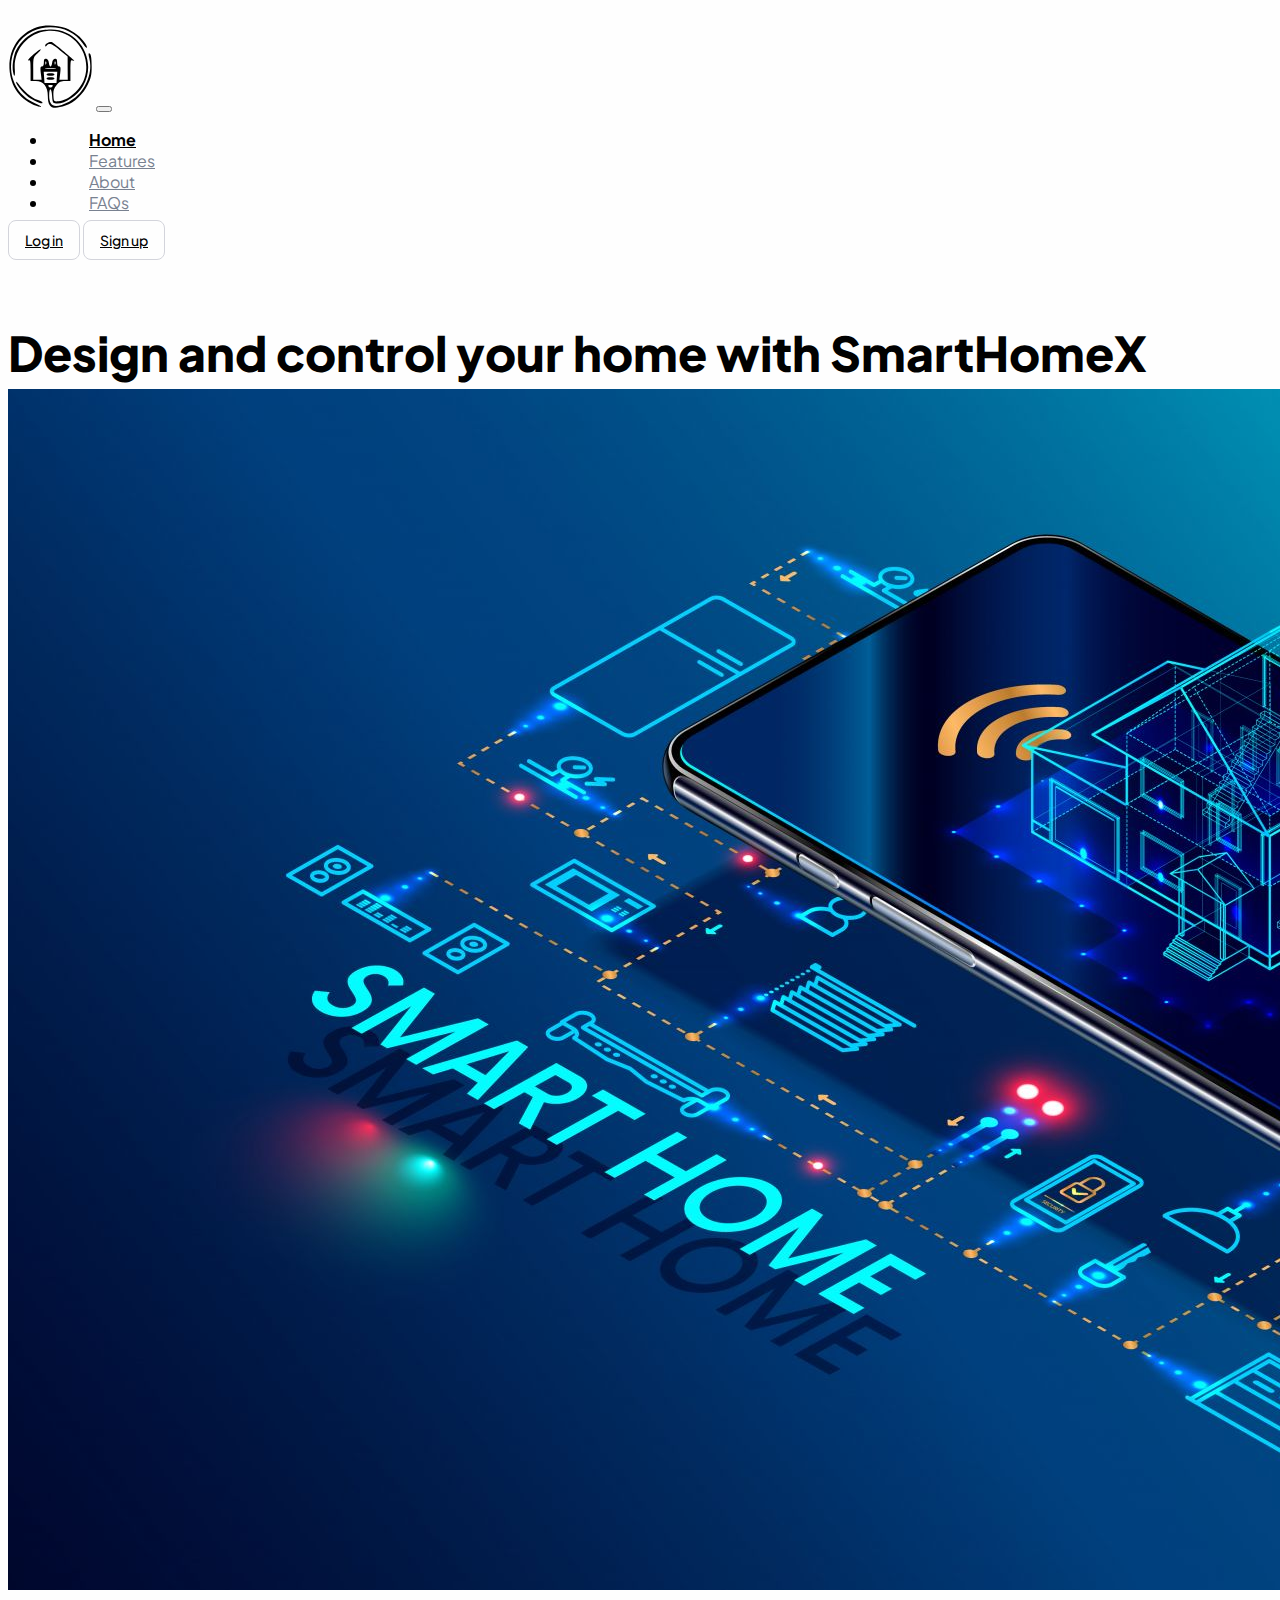
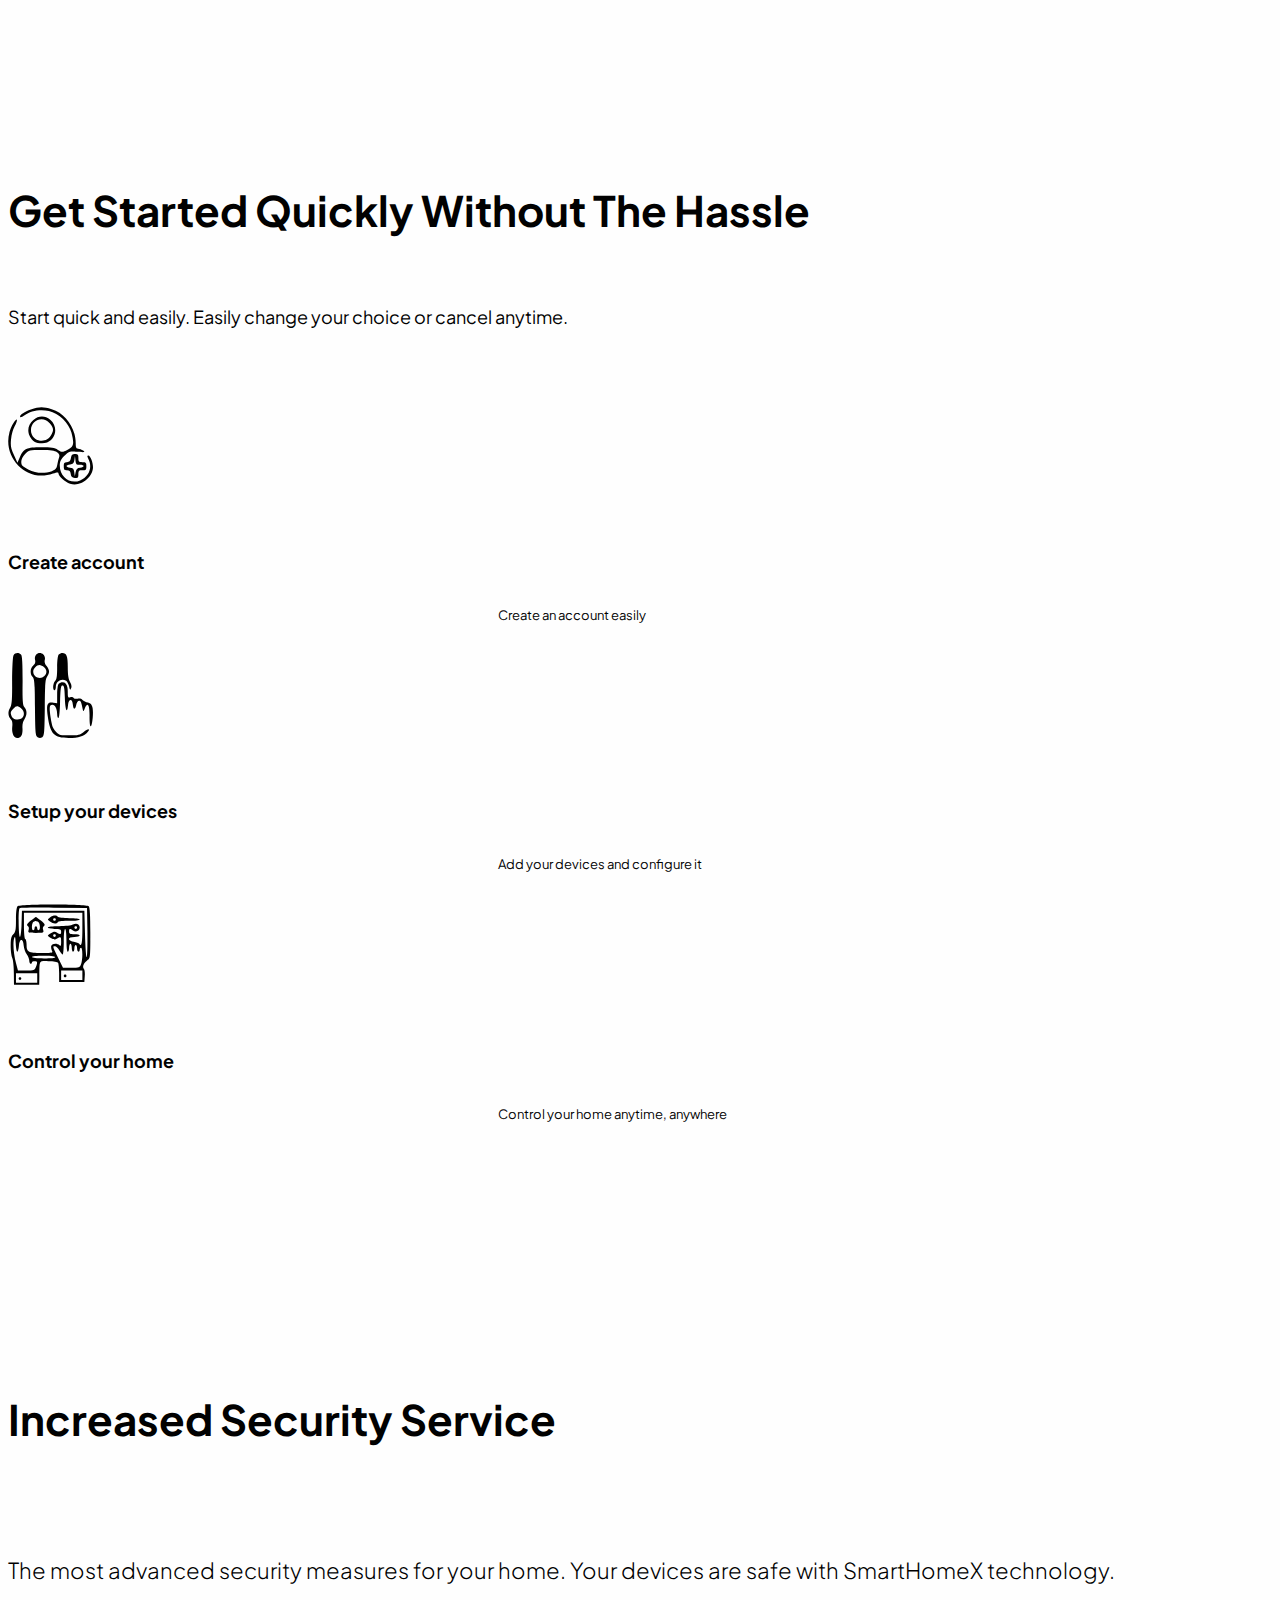
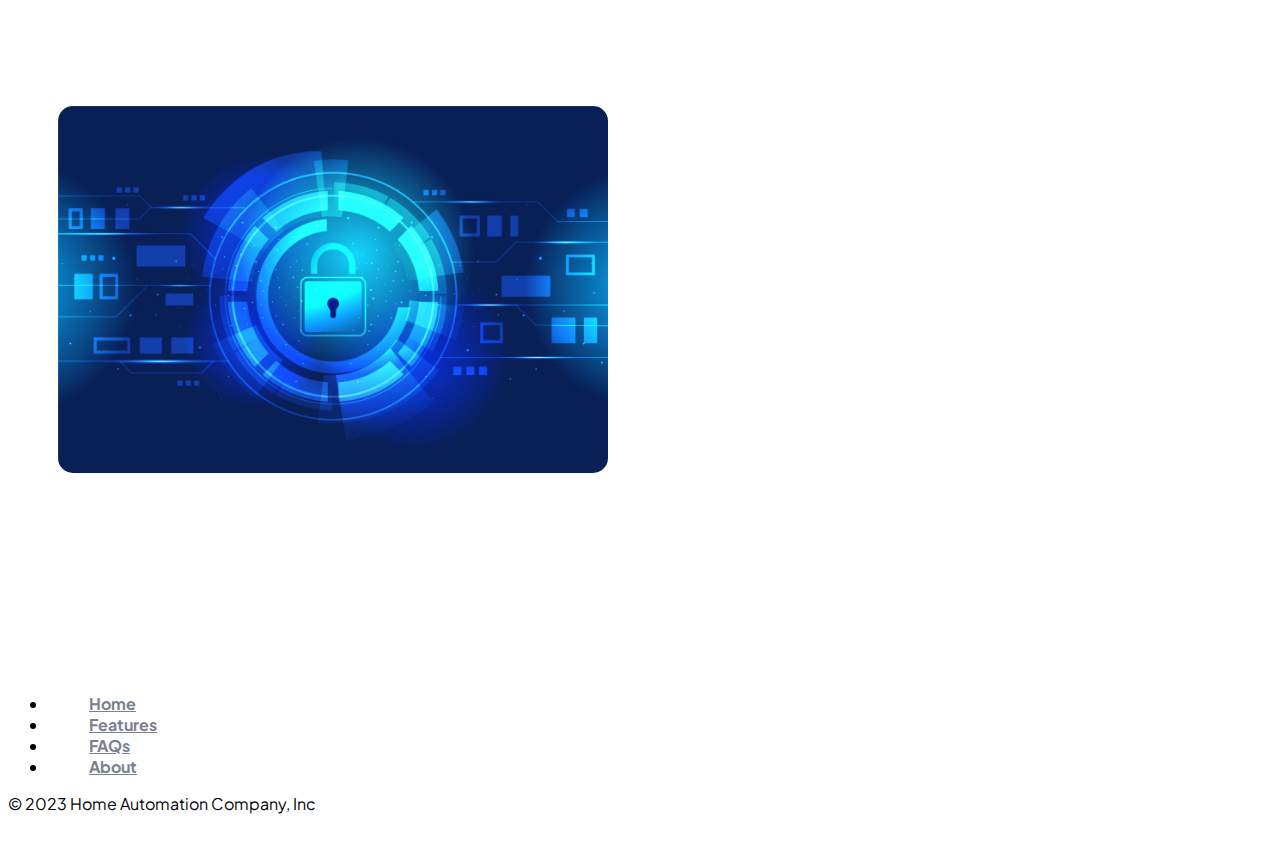
<file: consumer/index.html>
<!doctype html>
<html lang="en">
  <head>
    <meta charset="utf-8">
    <meta name="viewport" content="width=device-width, initial-scale=1">
    <title>Home</title>
    <link rel="shortcut icon" href="b.svg" type="image/x-icon">
    <link href="https://cdn.jsdelivr.net/npm/bootstrap@5.2.3/dist/css/bootstrap.min.css" rel="stylesheet" integrity="sha384-rbsA2VBKQhggwzxH7pPCaAqO46MgnOM80zW1RWuH61DGLwZJEdK2Kadq2F9CUG65" crossorigin="anonymous">
    <link rel="stylesheet" href="style.css">
    <link rel="icon" type="image/x-icon" href="./images/logo.png">
  </head>
  <body>
    <!-- navbar section-->
    <nav class="navbar navbar-expand-lg ">
        <div class="container">
          <a class="navbar-brand" href="#">
            <img src="b.svg" alt="brand" ></a>
          <button class="navbar-toggler" type="button" data-bs-toggle="collapse" data-bs-target="#navbarNav" aria-controls="navbarNav" aria-expanded="false" aria-label="Toggle navigation">
            <span class="navbar-toggler-icon"></span>
          </button>
          <!--eğer burada olursa try for free en sağda 
        diğer türlü hepsi sağda-->
          <div class="collapse navbar-collapse" id="navbarNav">
            <ul class="navbar-nav ms-auto ">
              <li class="nav-item">
                <a class="nav-link active" aria-current="page" href="#">Home</a>
              </li>
              <li class="nav-item">
                <a class="nav-link" href="./features.php">Features</a>
              </li>
              <li class="nav-item">
                <a class="nav-link" href="./about.php">About</a>
              </li>
              <li class="nav-item">
                <a class="nav-link" href="./faqs.php">FAQs</a>
              </li>
              
            </ul>
          </div>
          <a href="./login.php" class = "btn btn-outline-secondary shadow-sm d-sm d-block me-4">Log in</a>
          <a href="./signup.php" class = "btn btn-outline-third shadow-sm d-sm d-block me-4">Sign up</a>
          <link rel="shortcut icon" href="b.svg" type="image/x-icon">


        </div>
      </nav>


      <section class="hero">
        <div class="container">
          <div class="row">
          <!--text-->
            <div class="col -md-7">
              <div class="text">
                Design and control your home with SmartHomeX
              </div>
             
            </div>
          <!--image-->
            <div class="col -md-6">
                <img src="smart.jpg" alt="hero-img" class="w-100">
            </div>
          </div>
        </div>
  
      </section>
     
      <section class="setup">
          <div class="container">
            <div class="text-header text-center">
              <h3>Get Started Quickly Without The Hassle</h3>  
              <p>Start quick and easily. Easily change your choice or cancel anytime.</p>
            </div>
            <div class="items text-center">
              <div class="row">
                <div class="col-md-4">
                  <div class="icons">
                    <img src="32.svg" alt="icons">
                  </div>
                  <div class="desc">
                    <h5>Create account</h5>
                    <p>Create an account easily</p>
                  </div>
                </div>
                <div class="col-md-4">
                  <div class="icons">
                    <img src="setting.svg" alt="icons">
                  </div>
                  <div class="desc">
                    <h5>Setup your devices</h5>
                    <p>Add your devices and configure it </p>
                  </div>
                </div>
                <div class="col-md-4">
                  <div class="icons">
                    <img src="control.svg" alt="icons">
                  </div>
                  <div class="desc">
                    <h5>Control your home</h5>
                    <p>Control your home anytime, anywhere </p>
                  </div>
                </div>
              </div>
            </div>
  
          </div>
        
      </section>

      <section class="information">
        <div class="container">
          <div class="row info-1">
            <div class="col-md-6">
              <div class="text-information">
                <h5>Increased Security Service</h5>
                <br>
                <p>The most advanced security measures for your home. Your devices are safe with SmartHomeX technology.</p>
                
              </div>
            </div>
            <div class="col-md-6">
              <img src="deneme.jpg" alt="security" class="denemeler">
            </div>
          </div>
      
            
           
          </div>
          
        </div>
      </section>
      <footer>
        <!-- FOOTER -->

        <div class="container">
          <footer class="py-3 my-4">
              <ul class="nav justify-content-center border-bottom pb-3 mb-3">
              <li class="nav-item"><a href="./landingPage.php" class="nav-link px-2 text-body-secondary">Home</a></li>
              <li class="nav-item"><a href="./features.php" class="nav-link px-2 text-body-secondary">Features</a></li>
              <li class="nav-item"><a href="./faqs.php" class="nav-link px-2 text-body-secondary">FAQs</a></li>
              <li class="nav-item"><a href="./about.php" class="nav-link px-2 text-body-secondary">About</a></li>
              </ul>
              <p class="text-center text-body-secondary">© 2023 Home Automation Company, Inc</p>
          </footer>
        </div>

      </footer>
      <script src="https://cdn.jsdelivr.net/npm/bootstrap@5.2.3/dist/js/bootstrap.bundle.min.js" integrity="sha384-kenU1KFdBIe4zVF0s0G1M5b4hcpxyD9F7jL+jjXkk+Q2h455rYXK/7HAuoJl+0I4" crossorigin="anonymous"></script>
  </body>
</html>
</file>
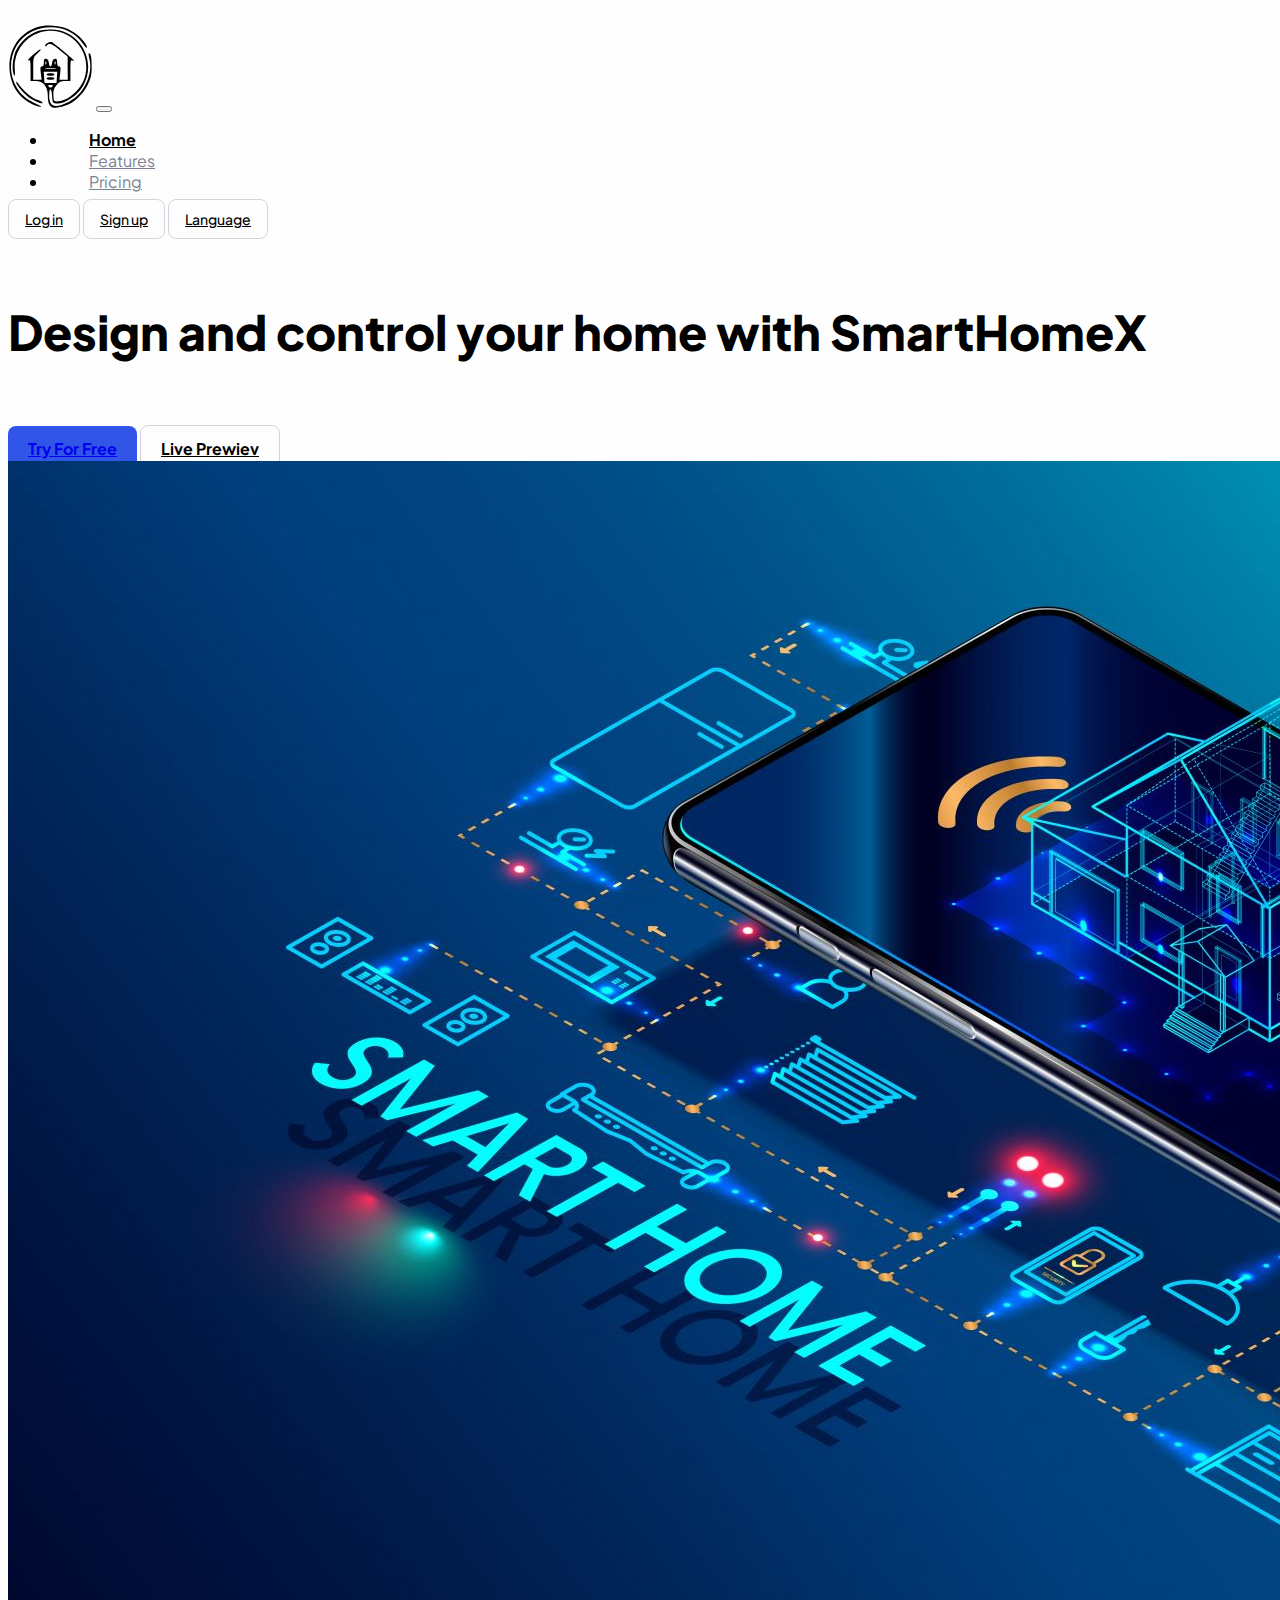
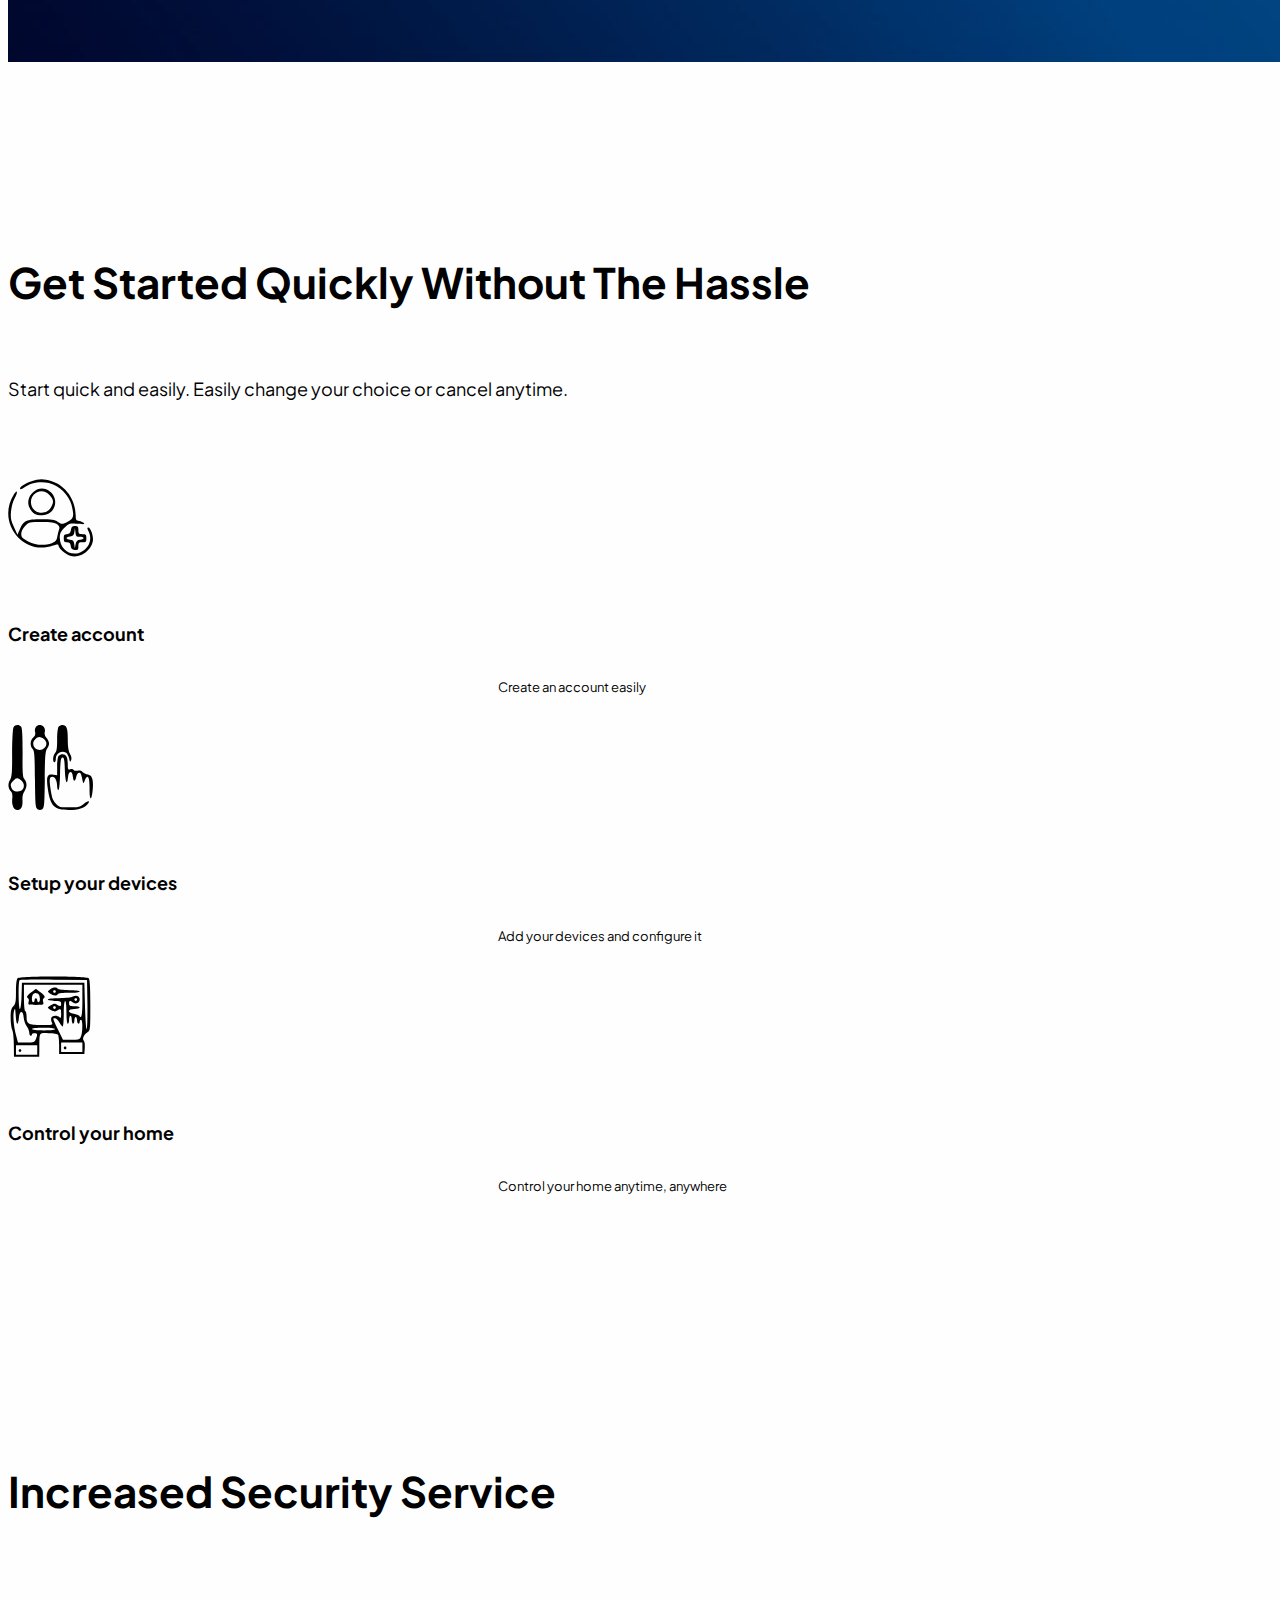
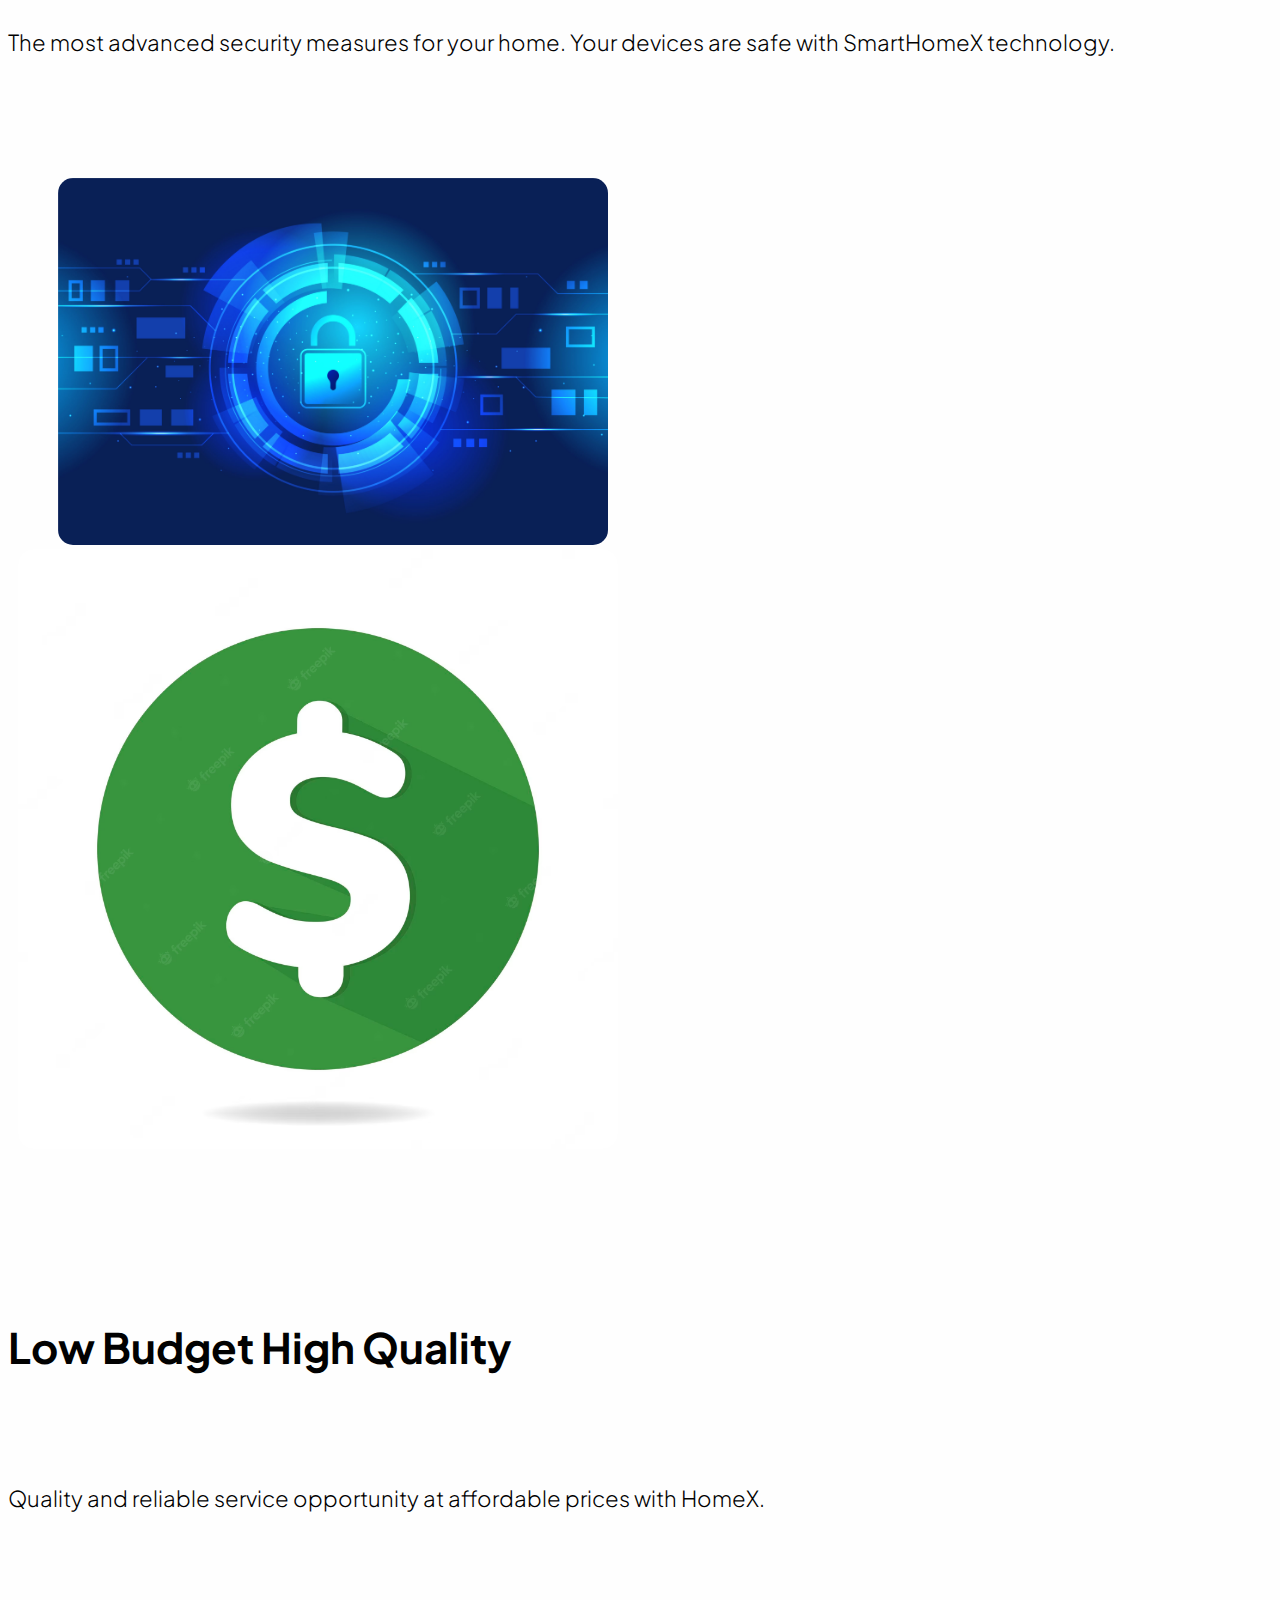
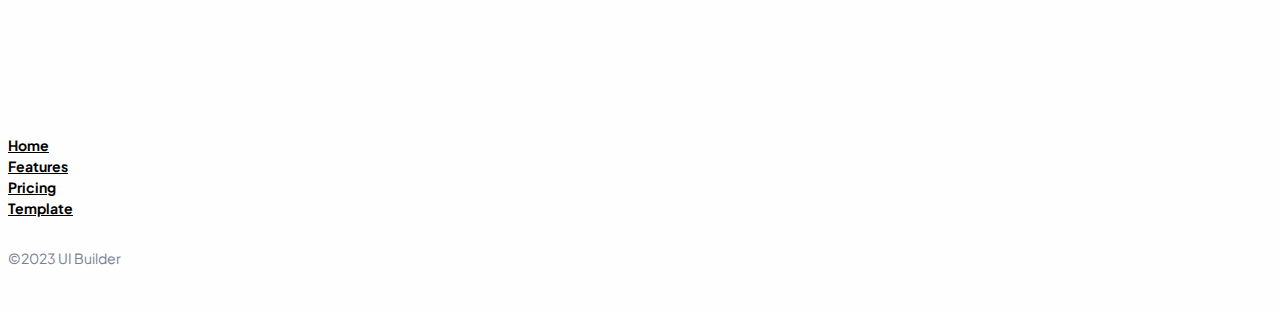
<file: consumer/landing page for consumer/style.css/index.html>
<!doctype html>
<html lang="en">
  <head>
    <meta charset="utf-8">
    <meta name="viewport" content="width=device-width, initial-scale=1">
    <title>Home</title>
    <link rel="shortcut icon" href="b.svg" type="image/x-icon">
    <link href="https://cdn.jsdelivr.net/npm/bootstrap@5.2.3/dist/css/bootstrap.min.css" rel="stylesheet" integrity="sha384-rbsA2VBKQhggwzxH7pPCaAqO46MgnOM80zW1RWuH61DGLwZJEdK2Kadq2F9CUG65" crossorigin="anonymous">
    <link rel="stylesheet" href="style.css">
  </head>
  <body>
    <!-- navbar section-->
    <nav class="navbar navbar-expand-lg ">
        <div class="container">
          <a class="navbar-brand" href="#">
            <img src="b.svg" alt="brand" ></a>
          <button class="navbar-toggler" type="button" data-bs-toggle="collapse" data-bs-target="#navbarNav" aria-controls="navbarNav" aria-expanded="false" aria-label="Toggle navigation">
            <span class="navbar-toggler-icon"></span>
          </button>
          <!--eğer burada olursa try for free en sağda 
        diğer türlü hepsi sağda-->
          <div class="collapse navbar-collapse" id="navbarNav  ">
            <ul class="navbar-nav ms-auto ">
              <li class="nav-item  ">
                <a class="nav-link active" aria-current="page" href="#">Home</a>
              </li>
              <li class="nav-item">
                <a class="nav-link" href="#">Features</a>
              </li>
              <li class="nav-item">
                <a class="nav-link me-5" href="#">Pricing</a>
              </li>
            </ul>
          </div>
          <a href="#" class = "btn btn-outline-secondary shadow-sm d-sm d-block me-4">Log in</a>
          <a href="#" class = "btn btn-outline-third shadow-sm d-sm d-block me-4">Sign up</a>
          <a href="#" class = "btn btn-outline-fourth shadow-sm d-sm d-block">Language</a>
          <link rel="shortcut icon" href="b.svg" type="image/x-icon">


        </div>
      </nav>


      <section class="hero">
        <div class="container">
          <div class="row">
          <!--text-->
            <div class="col -md-6">
              <div class="text">
                Design and control your home with SmartHomeX
              </div>
              <div class="buttons">
                <a href="#" class="btn btn-primary">Try For Free</a>
                <a href="#" class="btn btn-outline-secondary ms-3">Live Prewiev</a>

              </div>
            </div>
          <!--image-->
            <div class="col -md-6">
                <img src="smart.jpg" alt="hero-img" class="w-100">
            </div>
          </div>
        </div>
  
      </section>
     
      <section class="setup">
          <div class="container">
            <div class="text-header text-center">
              <h3>Get Started Quickly Without The Hassle</h3>  
              <p>Start quick and easily. Easily change your choice or cancel anytime.</p>
            </div>
            <div class="items text-center">
              <div class="row">
                <div class="col-md-4">
                  <div class="icons">
                    <img src="32.svg" alt="icons">
                  </div>
                  <div class="desc">
                    <h5>Create account</h5>
                    <p>Create an account easily</p>
                  </div>
                </div>
                <div class="col-md-4">
                  <div class="icons">
                    <img src="setting.svg" alt="icons">
                  </div>
                  <div class="desc">
                    <h5>Setup your devices</h5>
                    <p>Add your devices and configure it </p>
                  </div>
                </div>
                <div class="col-md-4">
                  <div class="icons">
                    <img src="control.svg" alt="icons">
                  </div>
                  <div class="desc">
                    <h5>Control your home</h5>
                    <p>Control your home anytime, anywhere </p>
                  </div>
                </div>
              </div>
            </div>
  
          </div>
        
      </section>

      <section class="information">
        <div class="container">
          <div class="row info-1">
            <div class="col-md-6">
              <div class="text-information">
                <h5>Increased Security Service</h5>
                <br>
                <p>The most advanced security measures for your home. Your devices are safe with SmartHomeX technology.</p>
                
              </div>
            </div>
            <div class="col-md-6">
              <img src="deneme.jpg" alt="security" class="denemeler">
            </div>
          </div>
          <div class="row info-2">
            <div class="col-md-6">
              <img src="money.avif" alt="price" class="deneme">
            </div>
            <div class="col-md-6">
              <div class="text-information">
                <h5>Low Budget High Quality</h5>
                <br>
                <p>Quality and reliable service opportunity at affordable prices with HomeX.</p>
              </div>
            </div>
           
          </div>
          
        </div>
      </section>
      <footer>
        <div class="container">
          <div class="row">
            <div class="col-md-6">
              <div class="row row-cols-1 row-col-lg-5 g-2 g-lg-3">
                  <div class="col-md-3">
                    <div>
                      <small>
                        <a href="#" class="text-decoration-none">
                            Home
                        </a>
                      </small>
                    </div>
                  </div>
                  <div class="col-md-3">
                    <div>
                      <small>
                        <a href="#" class="text-decoration-none">
                            Features
                        </a>
                      </small>
                    </div>
                  </div>
                  <div class="col-md-3">
                    <div>
                      <small>
                        <a href="#" class="text-decoration-none">
                            Pricing
                        </a>
                      </small>
                    </div>
                  </div>
                  <div class="col-md-3">
                    <div>
                      <small>
                        <a href="#" class="text-decoration-none">
                            Template
                        </a>
                      </small>
                    </div>
                  </div>
              </div>
            </div>
            <div class="copy">
              &copy;2023  UI Builder
            </div>
          </div>
        </div>
      </footer>
      <script src="https://cdn.jsdelivr.net/npm/bootstrap@5.2.3/dist/js/bootstrap.bundle.min.js" integrity="sha384-kenU1KFdBIe4zVF0s0G1M5b4hcpxyD9F7jL+jjXkk+Q2h455rYXK/7HAuoJl+0I4" crossorigin="anonymous"></script>
  </body>
</html>
</file>
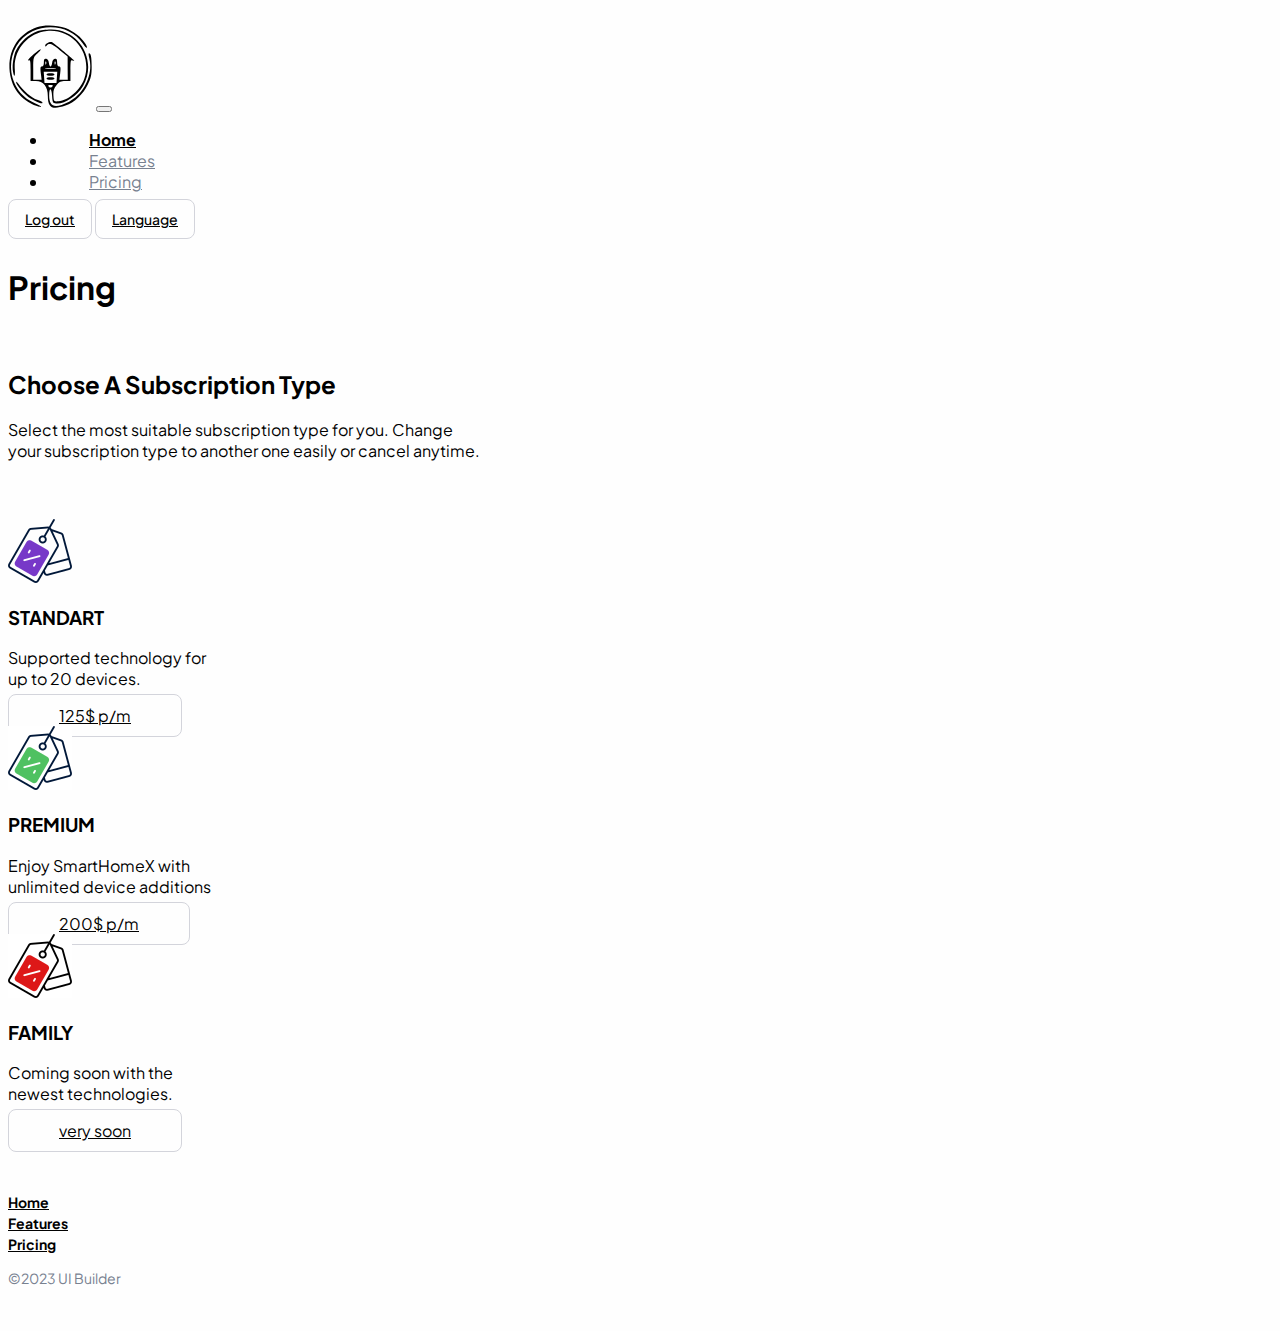
<file: consumer/price consumer/style.css/index.html>
<!doctype html>
<html lang="en">
  <head>
    <meta charset="utf-8">
    <meta name="viewport" content="width=device-width, initial-scale=1">
    <title>Home</title>

    <link rel="shortcut icon" href="b.svg" type="image/x-icon">
    <link href="https://cdn.jsdelivr.net/npm/bootstrap@5.2.3/dist/css/bootstrap.min.css" rel="stylesheet" integrity="sha384-rbsA2VBKQhggwzxH7pPCaAqO46MgnOM80zW1RWuH61DGLwZJEdK2Kadq2F9CUG65" crossorigin="anonymous">
    <link rel="stylesheet" href="style.css">
  
  </head>
  <body>
    <!-- navbar section-->
    <nav class="navbar navbar-expand-lg ">
        <div class="container">
          <a class="navbar-brand" href="#">
            <img src="b.svg" alt="brand" ></a>
          <button class="navbar-toggler" type="button" data-bs-toggle="collapse" data-bs-target="#navbarNav" aria-controls="navbarNav" aria-expanded="false" aria-label="Toggle navigation">
            <span class="navbar-toggler-icon"></span>
          </button>
          <!--eğer burada olursa try for free en sağda 
        diğer türlü hepsi sağda-->
          <div class="collapse navbar-collapse" id="navbarNav  ">
            <ul class="navbar-nav ms-auto ">
              <li class="nav-item  ">
                <a class="nav-link active" aria-current="page" href="#">Home</a>
              </li>
              <li class="nav-item">
                <a class="nav-link" href="#">Features</a>
              </li>
              <li class="nav-item">
                <a class="nav-link me-5" href="#">Pricing</a>
              </li>
            </ul>
          </div>
                    <a href="#" class = "btn btn-outline-third shadow-sm d-sm d-block me-4">Log out</a>

          <a href="#" class = "btn btn-outline-fourth shadow-sm d-sm d-block">Language</a>
          <link rel="shortcut icon" href="b.svg" type="image/x-icon">


        </div>
      </nav>

      <section class="setup">
        <div class="container">
          <div class="text-header text-center">
            <h1>Pricing</h1>
            <br>
            <h2>Choose A Subscription Type</h2>
            <p style="display: block; white-space: pre-line;">Select the most suitable subscription type for you. Change
               your subscription type to another one easily or cancel anytime.</p>
              <br>
              <br>
          </div>
          <div class="items text-center">
            <div class="row">
              <div class="col-md-4">
                <div class="icons">
                  <img src="price.png" alt="icons">
                </div>
                <div class="desc">
                  <h3>STANDART</h3>
                  <p style="display: block; white-space: pre-line;">Supported technology for 
                    up to 20 devices.</p>
                    <a href="#" class = "btn btn-outline-son shadow-sm d-sm  me-4">125$ p/m</a>
                </div>

              </div>

              <div class="col-md-4">
                <div class="icons">
                  <img src="second.png" alt="icons">
                </div>
                <div class="desc1">
                  <h3>PREMIUM</h3>
                  <p style="display: block; white-space: pre-line;">Enjoy SmartHomeX with 
                    unlimited device additions</p>
                    <a href="#" class = "btn btn-outline-son shadow-sm d-sm  me-4">200$ p/m</a>
                </div>

              </div>
              <div class="col-md-4">
                <div class="icons">
                  <img src="third.png" alt="icons">
                </div>
                <div class="desc2">
                  <h3>FAMILY</h3>
                  <p style="display: block; white-space: pre-line;">Coming soon with the
                     newest technologies.</p>
                    <a href="#" class = "btn btn-outline-son shadow-sm d-sm  me-4">very soon</a>
                </div>

              </div>
            </div>
          </div>
        </div>
      </section>




      <footer>
        <div class="container">
          <div class="row">
            <div class="col-md-3">
              <div class="row row-cols-1 row-col-lg-5 g-2 g-lg-3">
                  <div class="col-md-3">
                    <div>
                      <small>
                        <a href="#" class="text-decoration-none">
                            Home
                        </a>
                      </small>
                    </div>
                  </div>
                  <div class="col-md-3">
                    <div>
                      <small>
                        <a href="#" class="text-decoration-none">
                            Features
                        </a>
                      </small>
                    </div>
                  </div>
                  <div class="col-md-3">
                    <div>
                      <small>
                        <a href="#" class="text-decoration-none">
                            Pricing
                        </a>
                      </small>
                    </div>
                  </div>
                  
              </div>
            </div>
            <div class="copy">
              &copy;2023  UI Builder
            </div>
          </div>
        </div>
      </footer>
      <script src="https://cdn.jsdelivr.net/npm/bootstrap@5.2.3/dist/js/bootstrap.bundle.min.js" integrity="sha384-kenU1KFdBIe4zVF0s0G1M5b4hcpxyD9F7jL+jjXkk+Q2h455rYXK/7HAuoJl+0I4" crossorigin="anonymous"></script>
  </body>
</html>
</file>
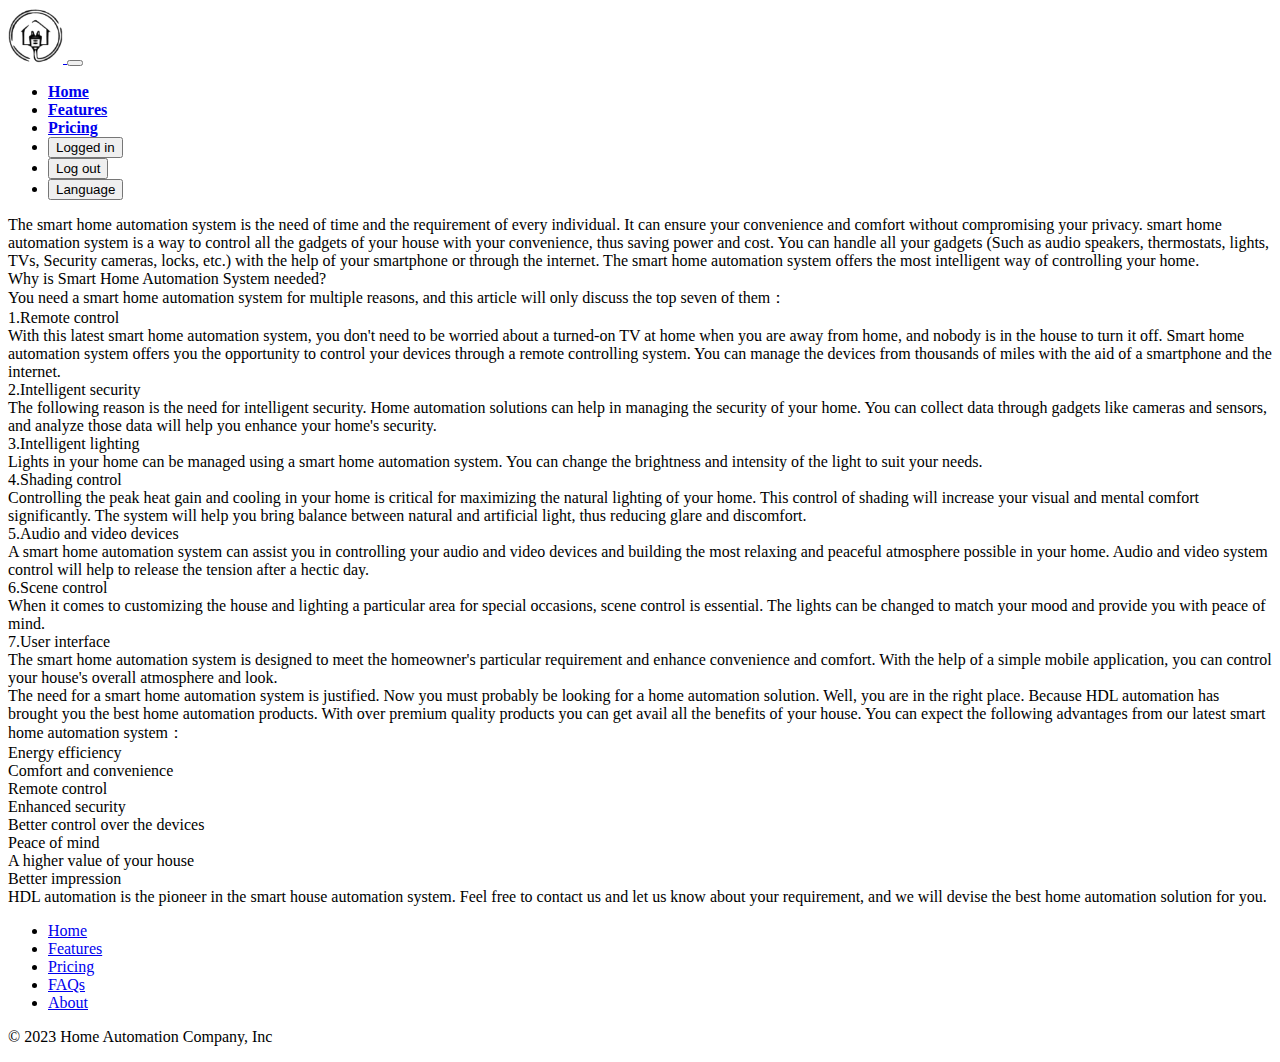
<file: consumer/features.html>
<!DOCTYPE html>
<html lang="en">
<head>
    <meta charset="UTF-8">
    <meta http-equiv="X-UA-Compatible" content="IE=edge">
    <meta name="viewport" content="width=device-width, initial-scale=1.0">
    <title>Features</title>
    <link  href="https://cdn.jsdelivr.net/npm/bootstrap@5.3.0-alpha3/dist/css/bootstrap.min.css" rel="stylesheet" integrity="sha384-KK94CHFLLe+nY2dmCWGMq91rCGa5gtU4mk92HdvYe+M/SXH301p5ILy+dN9+nJOZ" crossorigin="anonymous">
    <script src="https://cdn.jsdelivr.net/npm/bootstrap@5.3.0-alpha3/dist/js/bootstrap.bundle.min.js" integrity="sha384-ENjdO4Dr2bkBIFxQpeoTz1HIcje39Wm4jDKdf19U8gI4ddQ3GYNS7NTKfAdVQSZe" crossorigin="anonymous"></script>    
</head>
<body>
    <!-- NAVBAR -->
    <nav class="navbar navbar-expand-lg bg-body-tertiary">
        <div class="container-fluid">
            <a class="navbar-brand ms-5" href="#">
                <img src="./images/logo.png" alt="Logo" width="55" height="55">
            </a>
            <button class="navbar-toggler" type="button" data-bs-toggle="collapse" data-bs-target="#navbarSupportedContent" aria-controls="navbarSupportedContent" aria-expanded="false" aria-label="Toggle navigation">
            <span class="navbar-toggler-icon"></span>
            </button>
            <div class="d-flex me-5" id="navbarSupportedContent">
            <ul class="navbar-nav me-auto mb-2 mb-lg-0">
                <li class="nav-item mx-3">
                <a class="nav-link active" aria-current="page" href="./landingPage.php"><b>Home</b></a>
                </li>
                <li class="nav-item mx-3">
                <a class="nav-link" href="/home-automation-project/consumer/features.html"><b>Features</b></a>
                </li>
                <li class="nav-item mx-3">
                <a class="nav-link" href="#"><b>Pricing</b></a>
                </li>
                <li class="nav-item mx-3">
                    <button type="button" class="btn btn-outline-dark">Logged in</button>
                </li>
                <li class="nav-item mx-3">
                    <button type="button" class="btn btn-outline-dark">Log out</button>
                </li>
                <li class="nav-item ms-3">
                    <button type="button" class="btn btn-outline-dark">Language</button>
                </li>
            </ul>
            </div>
        </div>
        </nav>
        <!-- NAVBAR -->
        <div class="my-5"></div><!-- to give some space -->

        <div class="container">
        <div class="row align-items-center">
            <div class="col-3"></div>
            <div class="col-6">
                <p>
                    The smart home automation system is the need of time and the requirement of every individual. It can ensure your convenience and comfort without compromising your privacy. smart home automation system is a way to control all the gadgets of your house with your convenience, thus saving power and cost. You can handle all your gadgets (Such as audio speakers, thermostats, lights, TVs, Security cameras, locks, etc.) with the help of your smartphone or through the internet. The smart home automation system offers the most intelligent way of controlling your home. <br>
        
         
        
        Why is Smart Home Automation System needed? <br>
        
        You need a smart home automation system for multiple reasons, and this article will only discuss the top seven of them：<br>
        
         
        
        1.Remote control <br>
        
        With this latest smart home automation system, you don't need to be worried about a turned-on TV at home when you are away from home, and nobody is in the house to turn it off. Smart home automation system offers you the opportunity to control your devices through a remote controlling system. You can manage the devices from thousands of miles with the aid of a smartphone and the internet. <br>
        
         
        
        2.Intelligent security <br>
        
        The following reason is the need for intelligent security. Home automation solutions can help in managing the security of your home. You can collect data through gadgets like cameras and sensors, and analyze those data will help you enhance your home's security. <br>
        
         
        
        3.Intelligent lighting <br>
        
        Lights in your home can be managed using a smart home automation system. You can change the brightness and intensity of the light to suit your needs. <br>
        
         
        
         
        
        
        
         
        
        4.Shading control <br>
        
        Controlling the peak heat gain and cooling in your home is critical for maximizing the natural lighting of your home. This control of shading will increase your visual and mental comfort significantly. The system will help you bring balance between natural and artificial light, thus reducing glare and discomfort. <br>
        
         
        
        5.Audio and video devices <br>
        
        A smart home automation system can assist you in controlling your audio and video devices and building the most relaxing and peaceful atmosphere possible in your home. Audio and video system control will help to release the tension after a hectic day. <br>
        
         
        
        6.Scene control <br>
        
        When it comes to customizing the house and lighting a particular area for special occasions, scene control is essential. The lights can be changed to match your mood and provide you with peace of mind. <br>
        
         
        
        7.User interface <br>
        
        The smart home automation system is designed to meet the homeowner's particular requirement and enhance convenience and comfort. With the help of a simple mobile application, you can control your house's overall atmosphere and look. <br>
        
         
        
        The need for a smart home automation system is justified. Now you must probably be looking for a home automation solution. Well, you are in the right place. Because HDL automation has brought you the best home automation products. With over premium quality products you can get avail all the benefits of your house. You can expect the following advantages from our latest smart home automation system：<br>
        
        Energy efficiency <br>
        
        Comfort and convenience <br>
        
        Remote control <br>
        
        Enhanced security <br>
        
        Better control over the devices <br>
        
        Peace of mind <br>
        
        A higher value of your house <br>
        
        Better impression <br>
        
         
        
        HDL automation is the pioneer in the smart house automation system. Feel free to contact us and let us know about your requirement, and we will devise the best home automation solution for you. <br>
                </p>
            </div>
            <div class="col-3"></div>
        </div>
    </div>
        


        <!-- FOOTER -->

        <div class="container">
            <footer class="py-3 my-4">
                <ul class="nav justify-content-center border-bottom pb-3 mb-3">
                <li class="nav-item"><a href="#" class="nav-link px-2 text-body-secondary">Home</a></li>
                <li class="nav-item"><a href="#" class="nav-link px-2 text-body-secondary">Features</a></li>
                <li class="nav-item"><a href="#" class="nav-link px-2 text-body-secondary">Pricing</a></li>
                <li class="nav-item"><a href="#" class="nav-link px-2 text-body-secondary">FAQs</a></li>
                <li class="nav-item"><a href="#" class="nav-link px-2 text-body-secondary">About</a></li>
                </ul>
                <p class="text-center text-body-secondary">© 2023 Home Automation Company, Inc</p>
            </footer>
        </div>

</body>
</html>
</file>
<file: consumer/style.css>
@import url('https://fonts.googleapis.com/css2?family=Plus+Jakarta+Sans:ital,wght@0,200;0,300;0,400;0,600;0,700;0,800;1,400;1,800&display=swap');



:root{
    --primary: #3155e7;
    --primary-dark: #2045d6;
    --black: #010101;
    --gray-1: #788190;
    --gray-2: #d3d4db;
    --white: #FFFFFF;
    --body: #fefefe;
}

body {
    font-family: 'Plus Jakarta Sans', sans-serif;
    background-color: var(--body);
}

.btn{
    border-radius: 8px;
}

.btn-primary,
.btn-outline-secondary,
.btn-outline-third{
    padding:12px 20px;
}
.btn-primary{
    background-color: var(--primary);
}

.btn-primary:hover{
    background-color: var(--primary-dark);
}

.btn-outline-secondary{
    border: 1px solid var(--gray-2);
    color: var(--black);
}

.btn-outline-secondary:hover{
    background-color: var(--gray-2);
    border: 1px solid var(--gray-2);
    color: var(--black);
}
.btn-outline-secondary:focus{
    background-color: var(--gray-2);
    border: 1px solid var(--gray-2);
    color: var(--black);
}

.btn-outline-third{
    border: 1px solid var(--gray-2);
    color: var(--black);
}

.btn-outline-third:hover{
    background-color: var(--gray-2);
    border: 1px solid var(--gray-2);
    color: var(--black);
}
.btn-outline-third:focus{
    background-color: var(--gray-2);
    border: 1px solid var(--gray-2);
    color: var(--black);
}


.btn-outline-fourth{
    border: 1px solid var(--gray-2);
    color: var(--black);
}

.btn-outline-fourth:hover{
    background-color: var(--gray-4);
    border: 1px solid var(--gray-4);
    color: var(--black);
}
.btn-outline-fourth:focus{
    background-color: var(--gray-4);
    border: 1px solid var(--gray-4);
    color: var(--black);
}

.navbar .btn-outline-secondary{
    border: 1px solid var(--gray-2);
    color: var(--black);
    font-size: 14px;
    font-weight: 500;
    line-height: 20px;
    padding: 10px 16px;
}
.navbar .btn-outline-third{
    border: 1px solid var(--gray-2);
    color: var(--black);
    font-size: 14px;
    font-weight: 500;
    line-height: 20px;
    padding: 10px 16px;
}
.navbar .btn-outline-fourth{
    border: 1px solid var(--gray-2);
    color: var(--black);
    font-size: 14px;
    font-weight: 500;
    line-height: 20px;
    padding: 10px 16px;
}

.navbar{
    padding: 16px 0;
}

.nav-link{
    margin-left: 41px;
    font-size: 16px;
    color: var(--gray-1);
}

.navbar-nav .nav-link.active{
    font-weight: bold;
    color: var(--black);
}

section.hero{
   padding: 50px 0;
}


section.hero .text{
    font-weight: 800;
    font-size:48px;
    line-height: 73px ;
    color: var(--black);
}

.buttons{
    padding-top: 69px;
}

.buttons .btn{
    font-size: 16px;
    font-weight: bold;
    line-height: 24px;
}

section.setup{
/*bu resim ile aşağıdaki kutucuklar arasındaki boşluk miktarı*/
    padding: 100px 0;
}

section.setup .text-header h3{
    font-size: 42px;
    font-weight: 700;
    line-height: 48px;
    color: var(--black);

}
section.setup .text-header p{
    font-size: 18px;
    font-weight: 400;
    line-height: 28px;
    color: var(--black);
    padding: 27px 0;

}

section.setup .icons{
    padding: 27px 0;
}

section.setup h5{
    font-weight: 700;
    font-size: 18px;
    line-height: 24px;
    color: var(--black);
}

section.setup .desc p{
    font-size: 13px;
    font-weight: 400;
    line-height: 22px;
    color: var(--black);
    max-width: 284px;
    margin: 0 auto;
}

section.information .text-information{
    padding: 100px 0;
}

section.information h5{
    font-size: 42px;
    font-weight: 700;
    line-height: 48px;
    color: var(--black);
}

section.information p{
    font-size: 22px;
    font-weight: 300;
    line-height: 28px;
    color: var(--grey-1);
    padding-top: 25x;
}

section.information .info-1{
    padding: 183.px;
}

footer{
    padding-top:100px ;
    margin-bottom: 44px;
}

footer a{
    font-weight:bold ;
    font-size: 14px;
    color:var(--black);
    line-height: 18px;
}


footer .copy{
    margin-top: 32px;
    font-size: 14px;
    color: var(--gray-1);
    line-height: 17px;
    font-weight: 400px;
}

.deneme{
    width:600px;
    border-radius: 15px;
    margin-left: 10px;
}
.denemeler{
    width:550px;
    border-radius: 15px;
    margin-left: 50px;
}
</file>
<file: consumer/landing page for consumer/style.css/style.css>
@import url('https://fonts.googleapis.com/css2?family=Plus+Jakarta+Sans:ital,wght@0,200;0,300;0,400;0,600;0,700;0,800;1,400;1,800&display=swap');



:root{
    --primary: #3155e7;
    --primary-dark: #2045d6;
    --black: #010101;
    --gray-1: #788190;
    --gray-2: #d3d4db;
    --white: #FFFFFF;
    --body: #fefefe;
}

body {
    font-family: 'Plus Jakarta Sans', sans-serif;
    background-color: var(--body);
}

.btn{
    border-radius: 8px;
}

.btn-primary,
.btn-outline-secondary,
.btn-outline-third{
    padding:12px 20px;
}
.btn-primary{
    background-color: var(--primary);
}

.btn-primary:hover{
    background-color: var(--primary-dark);
}

.btn-outline-secondary{
    border: 1px solid var(--gray-2);
    color: var(--black);
}

.btn-outline-secondary:hover{
    background-color: var(--gray-2);
    border: 1px solid var(--gray-2);
    color: var(--black);
}
.btn-outline-secondary:focus{
    background-color: var(--gray-2);
    border: 1px solid var(--gray-2);
    color: var(--black);
}

.btn-outline-third{
    border: 1px solid var(--gray-2);
    color: var(--black);
}

.btn-outline-third:hover{
    background-color: var(--gray-2);
    border: 1px solid var(--gray-2);
    color: var(--black);
}
.btn-outline-third:focus{
    background-color: var(--gray-2);
    border: 1px solid var(--gray-2);
    color: var(--black);
}


.btn-outline-fourth{
    border: 1px solid var(--gray-2);
    color: var(--black);
}

.btn-outline-fourth:hover{
    background-color: var(--gray-4);
    border: 1px solid var(--gray-4);
    color: var(--black);
}
.btn-outline-fourth:focus{
    background-color: var(--gray-4);
    border: 1px solid var(--gray-4);
    color: var(--black);
}

.navbar .btn-outline-secondary{
    border: 1px solid var(--gray-2);
    color: var(--black);
    font-size: 14px;
    font-weight: 500;
    line-height: 20px;
    padding: 10px 16px;
}
.navbar .btn-outline-third{
    border: 1px solid var(--gray-2);
    color: var(--black);
    font-size: 14px;
    font-weight: 500;
    line-height: 20px;
    padding: 10px 16px;
}
.navbar .btn-outline-fourth{
    border: 1px solid var(--gray-2);
    color: var(--black);
    font-size: 14px;
    font-weight: 500;
    line-height: 20px;
    padding: 10px 16px;
}

.navbar{
    padding: 16px 0;
}

.nav-link{
    margin-left: 41px;
    font-size: 16px;
    color: var(--gray-1);
}

.navbar-nav .nav-link.active{
    font-weight: bold;
    color: var(--black);
}

section.hero{
   padding: 50px 0;
}


section.hero .text{
    font-weight: 800;
    font-size:48px;
    line-height: 73px ;
    color: var(--black);
}

.buttons{
    padding-top: 69px;
}

.buttons .btn{
    font-size: 16px;
    font-weight: bold;
    line-height: 24px;
}

section.setup{
/*bu resim ile aşağıdaki kutucuklar arasındaki boşluk miktarı*/
    padding: 100px 0;
}

section.setup .text-header h3{
    font-size: 42px;
    font-weight: 700;
    line-height: 48px;
    color: var(--black);

}
section.setup .text-header p{
    font-size: 18px;
    font-weight: 400;
    line-height: 28px;
    color: var(--black);
    padding: 27px 0;

}

section.setup .icons{
    padding: 27px 0;
}

section.setup h5{
    font-weight: 700;
    font-size: 18px;
    line-height: 24px;
    color: var(--black);
}

section.setup .desc p{
    font-size: 13px;
    font-weight: 400;
    line-height: 22px;
    color: var(--black);
    max-width: 284px;
    margin: 0 auto;
}

section.information .text-information{
    padding: 100px 0;
}

section.information h5{
    font-size: 42px;
    font-weight: 700;
    line-height: 48px;
    color: var(--black);
}

section.information p{
    font-size: 22px;
    font-weight: 300;
    line-height: 28px;
    color: var(--grey-1);
    padding-top: 25x;
}

section.information .info-1{
    padding: 183.px;
}

footer{
    padding-top:100px ;
    margin-bottom: 44px;
}

footer a{
    font-weight:bold ;
    font-size: 14px;
    color:var(--black);
    line-height: 18px;
}


footer .copy{
    margin-top: 32px;
    font-size: 14px;
    color: var(--gray-1);
    line-height: 17px;
    font-weight: 400px;
}

.deneme{
    width:600px;
    border-radius: 15px;
    margin-left: 10px;
}
.denemeler{
    width:550px;
    border-radius: 15px;
    margin-left: 50px;
}
</file>
<file: consumer/price consumer/style.css/style.css>
@import url('https://fonts.googleapis.com/css2?family=Plus+Jakarta+Sans:ital,wght@0,200;0,300;0,400;0,600;0,700;0,800;1,400;1,800&display=swap');



:root{
    --primary: #3155e7;
    --primary-dark: #2045d6;
    --black: #010101;
    --gray-1: #788190;
    --gray-2: #d3d4db;
    --white: #FFFFFF;
    --body: #fefefe;
    --gray-4: #62666e;
}

body {
    font-family: 'Plus Jakarta Sans', sans-serif;
    background-color: var(--body);
}

.btn{
    border-radius: 8px;
}

.btn-primary,
.btn-outline-secondary,
.btn-outline-third{
    padding:12px 20px;
}
.btn-primary{
    background-color: var(--primary);
}

.btn-primary:hover{
    background-color: var(--primary-dark);
}


.btn-outline-third{
    border: 1px solid var(--gray-2);
    color: var(--black);
}

.btn-outline-third:hover{
    background-color: var(--gray-4);
    border: 1px solid var(--gray-4);
    color: var(--black);
}
.btn-outline-third:focus{
    background-color: var(--gray-4);
    border: 1px solid var(--gray-4);
    color: var(--black);
}
.btn-outline-fourth{
    border: 1px solid var(--gray-2);
    color: var(--black);
}

.btn-outline-fourth:hover{
    background-color: var(--gray-4);
    border: 1px solid var(--gray-4);
    color: var(--black);
}
.btn-outline-fourth:focus{
    background-color: var(--gray-4);
    border: 1px solid var(--gray-4);
    color: var(--black);
}

.navbar .btn-outline-third{
    border: 1px solid var(--gray-2);
    color: var(--black);
    font-size: 14px;
    font-weight: 500;
    line-height: 20px;
    padding: 10px 16px;
}
.navbar .btn-outline-fourth{
    border: 1px solid var(--gray-2);
    color: var(--black);
    font-size: 14px;
    font-weight: 500;
    line-height: 20px;
    padding: 10px 16px;
}

.navbar{
    padding: 16px 0;
}

.nav-link{
    margin-left: 41px;
    font-size: 16px;
    color: var(--gray-1);
}

.navbar-nav .nav-link.active{
    font-weight: bold;
    color: var(--black);
}

footer{
    padding-top:50px ;
    margin-bottom: 44px;
}

footer a{
    font-weight:bold ;
    font-size: 14px;
    color:var(--black);
    line-height: 18px;
}


footer .copy{
    margin-top: 16px;
    font-size: 14px;
    color: var(--gray-1);
    line-height: 17px;
    font-weight: 400px;
}

.kutucuk{
    display: flex;
    
}

section.hero{
    padding: 10px 0;
}
section.hero .text{
    
    padding-top: 5vh; /* 50 viewport yüksekliği kadar üstten boşluk */
    padding-bottom: 100vh; /* 50 viewport yüksekliği kadar alttan boşluk */
    padding-left: 650px;
    font-weight: 800;
    font-size: 48px;
    line-height: 73px;
    color: var(--black);
}

section.hero .text{
    
    font-weight: 800;
    font-size: 48px;
    line-height: 73px;
    color: var(--black);
}

section.desc{
    display: flex;
    flex-direction: column;
    align-items: center;
    text-align: center;
    max-width: 300px;
    margin: 0 auto;
    padding: 20px;
    border: 1px solid #ccc;
    border-radius: 5px;
}

section.h3 {
    font-size: 18px;
    margin-top: 0;
}


section.p {
    font-size: 14px;
    line-height: 1.4;
    margin-top: 10px;
}

section.button {
    margin-top: 10px;
    width: 80%;
}
.btn-outline-son{
    width: 200px; 
    height: 40px; 
    padding:10px 50px;
    margin-right: 1234px 0;
}

.btn-outline-son{

    border: 1px solid var(--gray-2);
    color: var(--black);
}

.btn-outline-son:hover{
    background-color: var(--gray-2);
    border: 1px solid var(--gray-2);
    color: var(--black);
}
.btn-outline-son:focus{
    background-color: var(--gray-2);
    border: 1px solid var(--gray-2);
    color: var(--black);
}
</file>
